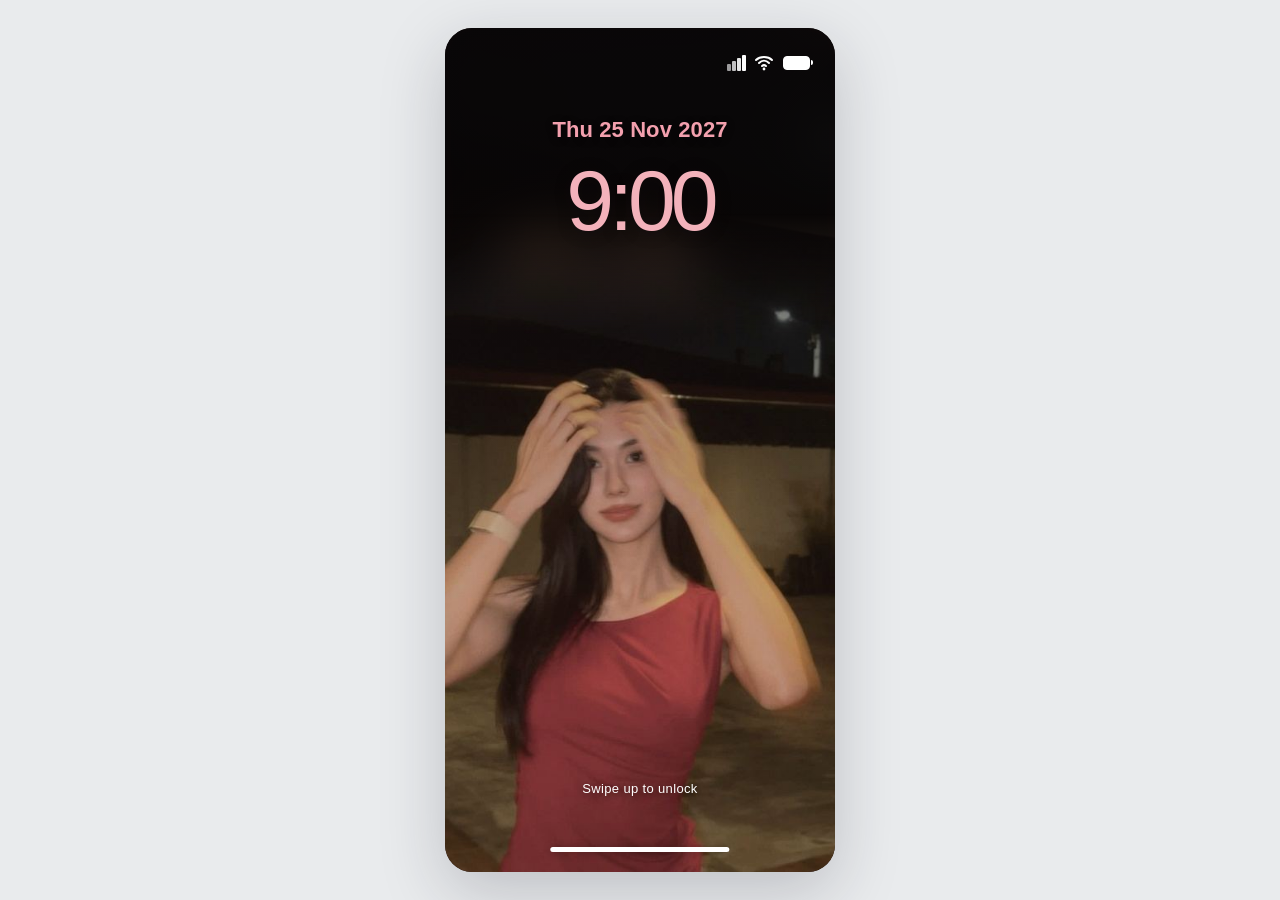
<file: index.html>
<!doctype html>
<html lang="en">
<head>
  <meta charset="utf-8">
  <meta name="viewport" content="width=device-width, initial-scale=1, viewport-fit=cover">
  <meta name="theme-color" content="#e9ebed">
  <title>BRINGS U BACK | An Interactive Love Story</title>
  <meta name="description" content="In 2027, Lena receives a text from a stranger who turns out to be Miu, the girl she lost, eight years in the past. An interactive story told through texts and diary entries.">
  <meta property="og:type" content="website">
  <meta property="og:site_name" content="BRINGS U BACK">
  <meta property="og:title" content="BRINGS U BACK | An Interactive Love Story">
  <meta property="og:description" content="A message from an unknown number. A love lost eight years ago. One more chance to change the ending.">
  <meta property="og:url" content="https://maviiissa.github.io/Brings-u-Back/">
  <meta property="og:image" content="https://maviiissa.github.io/Brings-u-Back/assets/IMG_3241.jpg">
  <meta property="og:image:alt" content="BRINGS U BACK — interactive love story">
  <meta name="twitter:card" content="summary_large_image">
  <meta name="twitter:image" content="https://maviiissa.github.io/Brings-u-Back/assets/IMG_3241.jpg">
  <meta name="twitter:title" content="BRINGS U BACK | An Interactive Love Story">
  <meta name="twitter:description" content="A message from an unknown number. A love lost eight years ago. One more chance to change the ending.">
  <link rel="stylesheet" href="style.css?v=20261031-ig-carousel-v1">
</head>
<body>
  <main class="viewport" aria-label="Interactive phone fiction">
    <div class="phone" id="phone">
      <div id="screen" class="screen"></div>
    </div>
  </main>
  <script src="story-data.js?v=20261031-wedding"></script>
  <script src="app.js?v=20261031-wedding"></script>
</body>
</html>
</file>
<file: style.css>
:root{font-family:-apple-system,BlinkMacSystemFont,"Segoe UI",Arial,sans-serif;font-synthesis:none;color:#121212;background:#e9ebed;--muted:#888b92}*{box-sizing:border-box}html,body{height:100%;margin:0}button,input,textarea{font:inherit}button{border:0;background:none;cursor:pointer;color:inherit;-webkit-tap-highlight-color:transparent}button:focus-visible,input:focus-visible,textarea:focus-visible{outline:2px solid #247af0;outline-offset:2px}.viewport{min-height:100%;display:flex;align-items:center;justify-content:center;padding:16px}.phone{position:relative;width:min(390px,100vw);height:min(844px,calc(100dvh - 32px));overflow:hidden;background:white;border-radius:27px;box-shadow:0 20px 65px #1d1d2d35}.screen{height:100%;width:100%;overflow:hidden}.page{height:100%;width:100%;display:flex;flex-direction:column;position:relative;overflow:hidden}.statusbar{height:55px;flex:0 0 55px;padding:17px 28px 0 27px;display:flex;justify-content:space-between;align-items:flex-start;position:relative;z-index:3;font-size:17px;font-weight:650;background:transparent}.statusbar.light{color:white}.status-icons{display:flex;align-items:center;gap:7px;height:19px}.status-icons svg{display:block}.battery{background:currentColor;color:inherit;min-width:29px;height:17px;border-radius:7px;display:flex;justify-content:center;align-items:center;position:relative}.battery span{color:white;font-weight:700;font-size:11px;mix-blend-mode:difference}.statusbar.light .battery span{color:black}.battery:after{content:'';width:3px;height:8px;border-radius:1px;background:currentColor;position:absolute;right:-4px}
/* HOME — the background is a standalone photo, never a screenshot of app icons */
.home{background:#343938;color:white}.home:before{content:'';position:absolute;inset:-23px;background:linear-gradient(160deg,#b9c3c0b0 0%,#151818a3 80%),url('assets/home-photo.jpg') center/cover no-repeat;filter:blur(24px) brightness(.72);transform:scale(1.05)}.home>*{position:relative;z-index:1}.home-content{flex:1;min-height:0;overflow:auto;padding:4px 20px 105px;scrollbar-width:none}.home-content::-webkit-scrollbar,.scroll::-webkit-scrollbar{display:none}.photo-widget{border:0;display:block;padding:0;width:100%;height:clamp(205px,36vh,310px);border-radius:30px;overflow:hidden;background:#6b6b6b}.photo-widget img{display:block;width:100%;height:100%;object-fit:cover;object-position:center 30%}.photo-label{font-size:13px;text-align:center;margin:6px 0 15px;text-shadow:0 1px 4px #333a}.home-grid{display:grid;grid-template-columns:1.65fr 1fr 1fr;column-gap:17px;row-gap:17px}.calendar-card{grid-row:span 2;background:#fff;border-radius:28px;min-height:170px;color:#171717;text-align:left;padding:15px 13px;display:flex;flex-direction:column}.cal-weekday{color:#e43e3e;font-size:13px;font-weight:700}.cal-day{font-size:59px;font-weight:400;line-height:1.05}.cal-detail{margin-top:auto;color:#929296;font-size:14px;line-height:1.3}.home-app{display:flex;flex-direction:column;align-items:center;justify-content:flex-start;gap:5px;min-width:0;padding:0;color:#fff}.tile{height:63px;width:63px;max-width:100%;border-radius:17px;display:grid;place-items:center;position:relative;box-shadow:0 3px 12px #20202029;overflow:visible}.app-caption{font-size:12px;line-height:1.1;white-space:nowrap;text-shadow:0 1px 4px #1115}.app-count{position:absolute;right:-8px;top:-9px;background:#f84147;color:#fff;min-width:22px;height:22px;padding:0 6px;display:grid;place-items:center;border-radius:15px;font-size:11px;box-shadow:0 1px 2px #2224}.tile.line{background:#06cb43}.tile.line:before{content:'LINE';width:48px;height:35px;border-radius:48% 48% 48% 25%;background:#fff;display:grid;place-items:center;color:#0ac94f;font-size:15px;font-weight:800}.tile.notes{background:linear-gradient(#fce350 0 25%,white 25%)}.tile.notes:before{content:'';display:block;width:39px;height:28px;margin-top:12px;background:repeating-linear-gradient(0deg,transparent 0px,transparent 7px,#cbced0 8px,#cbced0 9px)}.tile.camera{background:linear-gradient(#e5e5e5,#bfc1c7)}.tile.camera:before{content:'';width:43px;height:43px;border-radius:50%;background:radial-gradient(circle at 35% 35%,#b7effb,#52659a 29%,#080a18 47%,#58677d 57%,#d9dadc 64%,#72777e 72%)}.tile.instagram{background:radial-gradient(circle at 80% 92%,#fbcb45,#f15a39 38%,#d11d91 60%,#6636ce 100%)}.tile.instagram:before{content:'';height:39px;width:39px;border:4px solid white;border-radius:12px}.tile.instagram:after{content:'';width:15px;height:15px;border:4px solid white;border-radius:50%;position:absolute;top:19px;left:20px}.tile.phoneicon{background:linear-gradient(#50e45b,#26ba41);color:white;font-size:37px}.tile.safari{background:#f8faff;color:#2a8de5;font-size:34px}.tile.messagesicon{background:linear-gradient(#5aec62,#36c943);color:white;font-size:30px}.tile.music{background:linear-gradient(130deg,#fa4d83,#ed1453);font-size:40px}.home-search{margin:20px auto 0;width:112px;height:28px;display:flex;justify-content:center;align-items:center;gap:5px;border-radius:16px;color:#f8f8fa;background:#9b9da661;backdrop-filter:blur(15px);font-size:13px}.dock{position:absolute!important;bottom:16px;left:13px;right:13px;z-index:2;display:flex;justify-content:space-around;align-items:center;gap:8px;border-radius:27px;background:#b9b9bc62;backdrop-filter:blur(18px);height:82px;padding:7px 11px}.dock .tile{height:60px;width:60px}.dock .home-app{flex:1}
/* COMMON APP SHELL */
.app{background:#fff}.app-nav{height:58px;flex:0 0 58px;display:flex;align-items:center;justify-content:space-between;padding:0 15px;border-bottom:1px solid #ececee;background:#fff}.back{font-size:31px;font-weight:300;display:flex;align-items:center;gap:5px;padding:0 10px 0 0;min-width:39px}.nav-title{font-size:19px;font-weight:700;white-space:nowrap;overflow:hidden;text-overflow:ellipsis}.nav-center{display:flex;align-items:center;gap:10px;flex:1;min-width:0}.nav-right{display:flex;align-items:center;gap:11px;font-size:23px}.nav-right button{display:grid;place-items:center}.avatar{width:33px;height:33px;border-radius:50%;overflow:hidden;display:grid;place-items:center;background:linear-gradient(#bbc6ec,#8c9acb);color:white;flex-shrink:0;font-weight:700}.avatar img{width:100%;height:100%;object-fit:cover}.scroll{flex:1;min-height:0;overflow:auto;scrollbar-width:none}.subtle{color:#909198}.fake-date{align-self:center;padding:6px 13px;background:#788eaf75;color:white;border-radius:18px;font-size:12px;line-height:1.3;margin:10px 0 15px}.chat-view{display:flex;flex-direction:column;align-items:stretch;gap:3px;padding:7px 14px 16px}.chat-row{display:flex;margin:5px 0;flex-shrink:0}.chat-row.me{justify-content:flex-end}.chat-row.them{justify-content:flex-start}.bubble{padding:10px 13px;border-radius:18px;max-width:80%;font-size:15px;line-height:1.4;word-break:break-word;white-space:pre-wrap}.chat-row.me .bubble{border-bottom-right-radius:5px}.chat-row.them .bubble{border-bottom-left-radius:5px}.inline-notice{align-self:center;text-align:center;color:#566681cc;max-width:85%;font-size:12px;padding:5px 8px;line-height:1.4}.line-chat{background:#91aed9}.line-chat .chat-row.them .bubble{background:#fff;color:#151515}.line-chat .chat-row.me .bubble{background:#b7e76d;color:#151515}.sms-chat{background:#fff}.sms-chat .bubble.them{background:#e8e8eb}.sms-chat .bubble.me{background:#66ce69;color:white}.sms-chat .inline-notice{color:#999}.sms-chat .fake-date{color:#8e8e96;background:transparent;font-size:11px}.composer{flex:0 0 auto;background:#fff;display:flex;align-items:center;gap:9px;padding:11px 11px calc(13px + env(safe-area-inset-bottom,0px));border-top:1px solid #ececef;min-height:70px}.composer-field{flex:1;width:0;border:1px solid #e0e0e4;border-radius:24px;height:39px;background:#f6f6f7;padding:0 14px;font-size:15px;color:#171717}.composer-field::placeholder{color:#b7b8be}.send{padding:8px 10px;border-radius:17px;background:#2479fa;color:white;font-size:13px;font-weight:650;flex:none}.send:disabled{background:#d5d6d9;color:#f5f5f5}.composer-icon{font-size:24px;color:#222;line-height:1;padding:0 3px}.sms-contact{padding:13px 15px 14px;text-align:center;background:#fff}.sms-contact .avatar{height:65px;width:65px;margin:0 auto;font-size:25px}.sms-number{font-size:18px;font-weight:600;margin:10px 0}.sms-meta{font-size:12px;color:#8f9095;line-height:1.5}.sms-footer-note{font-size:11px;text-align:center;color:#9a9ba0;padding:7px 17px 2px;background:white;line-height:1.3}
/* PROFILE AND SUPPORTING APPS */
.profile-top{padding:39px 15px 15px;text-align:center;background:#fff}.profile-top .avatar{height:115px;width:115px;font-size:45px;margin:0 auto 15px}.profile-name{font-size:26px;font-weight:750}.profile-meta{color:var(--muted);margin-top:8px;font-size:13px}.profile-action{margin:24px auto;padding:12px 20px;border-radius:22px;background:#f1f3fa;color:#336acc;font-size:14px}.app-list{background:#f4f5f8;padding:16px;min-height:0;flex:1;overflow:auto}.list-item{display:flex;align-items:center;justify-content:space-between;width:100%;background:white;padding:14px 16px;border-radius:13px;margin:0 0 10px;text-align:left}.list-item strong{display:block;font-size:14px}.list-item small{display:block;color:#8e9097;margin-top:4px;font-size:11px}.list-item .chevron{color:#9d9fa6;font-size:22px}.note-editor{flex:1;width:100%;border:0;resize:none;padding:23px 20px;font-size:15px;line-height:1.8;outline:none}.photo-grid{display:grid;grid-template-columns:repeat(3,1fr);gap:3px}.photo-tile{aspect-ratio:1;background:#c6c9ce;padding:0;overflow:hidden}.photo-tile img{width:100%;height:100%;object-fit:cover}.photo-detail img{display:block;max-width:100%;max-height:62vh;object-fit:contain;margin:auto}.photo-detail p{padding:14px 20px;color:#777b85;font-size:13px}.insta-card{background:#fff;margin:0 0 14px;padding:15px 0;border-radius:12px;overflow:hidden}.insta-card strong{display:block;padding:0 15px 12px;font-size:14px}.insta-card img{width:100%;display:block;aspect-ratio:1;object-fit:cover}.insta-card p{padding:8px 15px;font-size:13px}.empty-app{color:#9699a0;text-align:center;font-size:14px;padding:40px 24px;line-height:1.7;white-space:pre-wrap}.pill{border-radius:18px;padding:9px 14px;background:#eff3ff;color:#3867bc;font-size:13px}.reset-button{border:1px solid #e8e8ee;padding:11px 15px;border-radius:12px;background:#fff;color:#b13b44;margin-top:15px}.safari-address{background:#eef0f5;border-radius:18px;color:#6c7180;padding:8px 14px;margin:8px 12px;font-size:13px}.controls{display:flex;gap:12px;margin-top:13px;flex-wrap:wrap}
@media(max-width:440px){.viewport{padding:0}.phone{height:100dvh;border-radius:0;box-shadow:none;width:100vw}.statusbar{padding-left:24px;padding-right:23px}.photo-widget{height:clamp(200px,37vh,370px)}.home-grid{column-gap:13px;row-gap:14px}.tile{width:clamp(55px,15.5vw,70px);height:clamp(55px,15.5vw,70px)}.dock .tile{width:clamp(53px,15vw,64px);height:clamp(53px,15vw,64px)}}
@media(max-height:720px){.photo-widget{height:clamp(175px,29vh,245px)}.home-grid{row-gap:12px}.calendar-card{min-height:145px}.cal-day{font-size:52px}.home-search{margin-top:12px}}

/* Five authored story notes: timestamp above the editable body (iOS Notes-like layout) */
.note-timestamp{padding:24px 16px 0;text-align:center;color:#989aa1;font-size:12px;line-height:1.5;flex-shrink:0}
.note-heading{border:0;margin:14px 20px 0;padding:8px 0;font-size:20px;font-weight:700;outline:none}
.note-list-copy{min-width:0;flex:1}
.note-list-item strong{overflow:hidden;text-overflow:ellipsis;white-space:nowrap}
.note-list-item small{font-size:12px;letter-spacing:0}
.notes-list{background:#f4f5f8}
.note-editor{padding-top:17px}

/* Lock screen — image-only entrance, no passcode. Photo contains a clock;
   the requested date is a separate overlay, not burned into the wallpaper. */
.lock-screen{background-color:#241b1c;background-position:center;background-size:cover;touch-action:pan-y;color:#fa828d;user-select:none;cursor:grab;transition:transform .33s cubic-bezier(.2,.8,.2,1),opacity .33s ease,filter .33s ease}
.lock-screen.unlocking{transform:translateY(-22%);filter:blur(7px);opacity:0}
.lock-date{position:absolute;top:10.85%;left:0;right:0;text-align:center;font-size:clamp(17px,5vw,26px);font-weight:600;color:#fb8392;text-shadow:0 1px 3px #180e0e88;z-index:2}
.lock-hint{position:absolute;bottom:5.4%;left:0;right:0;text-align:center;font-size:12px;color:#fff9;letter-spacing:.03em;text-shadow:0 1px 6px #000a;animation:lockHint 2.6s ease-in-out infinite;pointer-events:none}
.unlock-homebar{position:absolute;bottom:0;left:25%;width:50%;height:36px;z-index:3;color:transparent}
@keyframes lockHint{0%,100%{opacity:.55;transform:translateY(2px)}50%{opacity:1;transform:translateY(-4px)}}
@media (min-width:441px){.lock-date{font-size:23px}}


/* LOCK SCREEN — original photo with separate responsive iOS-style UI */
.lock-screen{
  background:#160e12;
  color:#fff;
  touch-action:none;
  user-select:none;
  -webkit-user-select:none;
  cursor:grab;
  overscroll-behavior:contain;
}
.lock-screen:active{cursor:grabbing}
.lock-scene{
  position:absolute;
  inset:0;
  overflow:hidden;
  --swipe-up:0px;
  transform:translateY(calc(-1 * var(--swipe-up)));
  transition:transform .33s cubic-bezier(.2,.75,.25,1),opacity .33s ease,filter .33s ease;
  will-change:transform,opacity;
}
.lock-scene.unlocking{transform:translateY(-110%);opacity:0;filter:blur(6px)}
.lock-backdrop{
  position:absolute;
  inset:-30px;
  width:calc(100% + 60px);
  height:calc(100% + 60px);
  object-fit:cover;
  object-position:center;
  filter:blur(26px) brightness(.36);
  pointer-events:none;
}
.lock-scene:before{
  content:'';
  position:absolute;
  inset:0;
  z-index:1;
  background:linear-gradient(to bottom,rgba(10,7,9,.60),rgba(10,7,9,.12) 43%,transparent 68%);
  pointer-events:none;
}
.lock-portrait{
  position:absolute;
  bottom:0;
  left:0;
  width:100%;
  height:78%;
  object-fit:cover;
  object-position:center 39%;
  -webkit-mask-image:linear-gradient(to bottom,transparent 0%,black 18%,black 100%);
  mask-image:linear-gradient(to bottom,transparent 0%,black 18%,black 100%);
  pointer-events:none;
}
.lock-indicators{
  position:absolute;
  z-index:3;
  top:clamp(18px,3.2%,30px);
  right:25px;
  display:flex;
  align-items:center;
  gap:7px;
  color:white;
}
.lock-indicators svg{display:block}
.lock-battery{
  font-size:12px;
  font-weight:700;
  color:#fff;
  background:#3acb58;
  border-radius:6px;
  min-width:30px;
  height:19px;
  display:grid;
  place-items:center;
  padding:0 3px;
  margin-left:2px;
}
.lock-date{
  position:absolute;
  z-index:3;
  top:10.5%;
  width:100%;
  text-align:center;
  font-size:clamp(17px,5.5vw,24px);
  font-weight:600;
  color:#f3a0ae;
  letter-spacing:.1px;
  text-shadow:0 2px 10px #100b0d44;
}
.lock-clock{
  position:absolute;
  z-index:3;
  top:15%;
  width:100%;
  text-align:center;
  font-size:clamp(68px,20vw,96px);
  line-height:1.05;
  letter-spacing:-5px;
  font-weight:250;
  font-variant-numeric:tabular-nums;
  color:#f3b2bb;
  text-shadow:0 2px 16px #170b1240;
  pointer-events:none;
}
.lock-unlock{
  position:absolute;
  z-index:4;
  bottom:65px;
  left:10%;
  width:80%;
  min-height:38px;
  text-align:center;
  font-size:13px;
  font-weight:500;
  letter-spacing:.35px;
  color:#fff;
  text-shadow:0 2px 8px #0009;
}
.lock-homebar{
  position:absolute;
  z-index:4;
  bottom:12px;
  left:50%;
  transform:translateX(-50%);
  height:29px;
  width:46%;
  min-width:130px;
}
.lock-homebar:after{
  content:'';
  position:absolute;
  width:100%;
  height:5px;
  border-radius:99px;
  background:#fff;
  bottom:8px;
  left:0;
  box-shadow:0 1px 8px #0005;
}
@media(min-width:441px){
  .lock-date{font-size:22px}
  .lock-clock{font-size:86px}
}
@media(prefers-reduced-motion:reduce){.lock-scene{transition:none!important}}

/* Valentine's Day lock screen — same iPhone controls, new full-frame couple photo. */
.lock-screen.post-ending-lock{background:#151515}
.post-ending-lock .lock-portrait{
  top:0;
  bottom:0;
  height:100%;
  object-fit:cover;
  object-position:center center;
  -webkit-mask-image:none;
  mask-image:none;
}
.post-ending-lock .lock-backdrop{filter:blur(22px) brightness(.52)}
.post-ending-lock .lock-scene:before{
  background:linear-gradient(to bottom,rgba(0,0,0,.35),rgba(0,0,0,.08) 38%,transparent 66%,rgba(0,0,0,.17));
}
.post-ending-lock .lock-date,
.post-ending-lock .lock-clock{
  color:#fff;
  text-shadow:0 2px 10px rgba(0,0,0,.5);
}
.post-ending-lock .lock-date{font-size:clamp(16px,4.8vw,21px)}

/* LINE read receipts and source timestamps — each chat bubble has a Read label. */
.line-chat .chat-row{align-items:flex-end;gap:5px}
.line-chat .chat-row .bubble{max-width:76%}
.line-message-meta{display:flex;flex-direction:column;align-items:flex-end;justify-content:flex-end;gap:2px;flex:0 0 auto;padding-bottom:2px;font-size:10px;line-height:1.15;color:#f7faff;text-shadow:0 1px 2px #3a527560}
.line-chat .chat-row.them .line-message-meta{align-items:flex-start}
.line-read{font-weight:600}
.line-time{white-space:nowrap;opacity:.95}

/* LINE message bubble fix: sender class lives on .chat-row, not .bubble.
   Keep emoji intact using the operating system's native color emoji fonts. */
.line-chat .chat-row .bubble{
  display:block;
  width:fit-content;
  max-width:min(76%,285px);
  padding:10px 13px;
  border-radius:17px;
  font-family:-apple-system,BlinkMacSystemFont,"Segoe UI","Apple Color Emoji","Segoe UI Emoji","Noto Color Emoji",sans-serif;
  font-size:15px;
  line-height:1.45;
  white-space:pre-wrap;
  overflow-wrap:anywhere;
  box-shadow:0 1px 2px rgba(42,60,88,.12);
}
.line-chat .chat-row.them .bubble{background:#fff!important;color:#111!important;border-bottom-left-radius:5px}
.line-chat .chat-row.me .bubble{background:#b7e76d!important;color:#111!important;border-bottom-right-radius:5px}
.line-chat .chat-row .line-message-meta{max-width:55px;min-width:36px}

/* LINE inbox — a separate screen between home and Kiddo's conversation. */
.line-inbox-page{background:#fff}
.line-inbox-header{padding:15px 22px 7px}
.line-inbox-heading{margin:0;font-size:27px;font-weight:750;letter-spacing:-.5px}
.line-inbox-search{margin:9px 17px 11px;padding:11px 15px;border-radius:12px;background:#f2f3f5;color:#92949c;font-size:14px}
.line-inbox-list{border-top:1px solid #eeeeef;background:#fff}
.line-conversation{width:100%;padding:15px 18px;display:flex;gap:13px;align-items:center;text-align:left;border-bottom:1px solid #ececef;background:#fff}
.line-conversation:active{background:#f5f6f7}
.line-conversation .avatar{width:54px;height:54px}
.line-conversation-details{display:flex;flex-direction:column;min-width:0;flex:1;gap:6px}
.line-conversation-name{font-size:17px;font-weight:700}
.line-conversation-preview{font-size:13px;color:#8d9098;overflow:hidden;text-overflow:ellipsis;white-space:nowrap}
.line-conversation-date{font-size:11px;color:#a2a4ac;align-self:flex-start;white-space:nowrap;margin-top:3px}

/* Instagram dark profile, three-column gallery and minimal post detail */
.ig-page{background:#090d15;color:#f8f8fb}
.ig-page .statusbar{color:#fff}
.ig-page .statusbar .battery span{color:#111;mix-blend-mode:normal}
.ig-nav{height:53px;flex:0 0 53px;display:flex;align-items:center;padding:0 15px;gap:18px}
.ig-back{font-size:38px;line-height:1;padding:0 7px 6px 0;font-weight:250}
.ig-username{display:flex;align-items:center;gap:5px;font-size:21px}
.ig-verified{display:inline-grid;place-items:center;background:#2899f6;color:#fff;border-radius:50%;font-size:12px;width:18px;height:18px}
.ig-nav-actions{margin-left:auto;font-size:25px;letter-spacing:8px}
.ig-scroll{padding:0;overscroll-behavior:contain}
.ig-overview{padding:16px 13px 0}
.ig-summary{display:flex;align-items:center;gap:13px}
.ig-photo{background-image:url('assets/instagram-sprite.svg');background-size:300% 200%;background-position:calc(var(--ig-col) * 50%) calc(var(--ig-row) * 100%);background-color:#30343c}
.ig-photo{overflow:hidden}.ig-photo-image{display:block;width:100%;height:100%;object-fit:cover;object-position:center}.ig-avatar{width:94px;height:94px;flex:0 0 94px;border:4px solid #090d15;outline:3px solid #535d6b;border-radius:50%}.ig-avatar .ig-photo-image,.ig-post-avatar .ig-photo-image{border-radius:50%}
.ig-stats{display:flex;flex:1;justify-content:space-around;text-align:center;gap:5px}
.ig-stat{display:flex;flex-direction:column;gap:3px;font-size:12px}
.ig-stat strong{font-size:16px}.ig-display-name{font-family:Georgia,serif;font-size:15px;font-style:italic;margin:15px 0 8px}
.ig-bio{font-size:13px;line-height:1.45}.ig-link{font-size:13px;color:#83aaff;margin-top:9px}
.ig-tags{display:flex;gap:7px;white-space:nowrap;overflow:hidden;margin-top:14px}
.ig-tags span{border:1px solid #343b46;border-radius:20px;padding:6px 10px;font-size:11px}
.ig-followers{font-size:12px;line-height:1.4;margin-top:14px}
.ig-actions{display:grid;grid-template-columns:1fr 1fr 45px;gap:6px;margin:14px 0 17px}
.ig-actions>div{background:#282e37;border-radius:8px;text-align:center;padding:10px 4px;font-size:13px;font-weight:600}
.ig-highlights{display:flex;gap:17px;overflow:auto;padding-bottom:16px;scrollbar-width:none}
.ig-highlight{flex:0 0 61px;text-align:center;font-size:11px}
.ig-highlight-circle{width:58px;height:58px;border:3px solid #586272;border-radius:50%;display:grid;place-items:center;margin-bottom:5px;font-size:23px}
.ig-tabs{height:46px;display:flex;justify-content:space-around;align-items:center;color:#8c94a2;font-size:26px}
.ig-tabs span{width:25%;height:100%;display:grid;place-items:center}
.ig-tabs .ig-tab-selected{color:#fff;border-bottom:2px solid #fff}
.ig-grid{display:grid;grid-template-columns:repeat(3,minmax(0,1fr));gap:2px;padding-bottom:20px}
.ig-tile{aspect-ratio:1;padding:0;overflow:hidden}
.ig-tile .ig-photo{height:100%;width:100%}
.ig-post-title{font-size:17px}
.ig-post-header{display:flex;align-items:center;gap:9px;padding:10px 13px;font-size:14px}
.ig-post-avatar{width:34px;height:34px;border-radius:50%}
.ig-post-image{width:100%;aspect-ratio:1;max-height:450px}
.ig-post-likes{display:flex;align-items:center;gap:9px;padding:14px 15px 5px;font-size:15px}
.ig-post-likes span{font-size:26px;color:#ff284b}
.ig-post-caption{padding:5px 15px;font-size:14px;line-height:1.55;white-space:pre-wrap}
.ig-post-date{padding:8px 15px 25px;font-size:12px;color:#9ca3b1}
/* Multi-photo Instagram posts: swipe horizontally on mobile; use arrows or dots on desktop. */
.ig-multi-tile{position:relative}
.ig-multi-badge{position:absolute;top:8px;right:8px;color:#fff;font-size:20px;line-height:1;text-shadow:0 1px 4px #0009;pointer-events:none}
.ig-carousel{position:relative;width:100%;overflow:hidden;background:#14171c}
.ig-carousel-viewport{width:100%;overflow:hidden;touch-action:pan-y}
.ig-carousel-track{display:flex;width:100%;transition:transform .25s ease;will-change:transform}
.ig-carousel-slide{flex:0 0 100%;min-width:0;aspect-ratio:1;max-height:450px;overflow:hidden}
.ig-carousel-slide .ig-post-image{height:100%;max-height:none}
.ig-carousel-count{position:absolute;top:12px;right:12px;background:#0009;color:#fff;padding:5px 9px;border-radius:16px;font-size:12px;font-weight:600;pointer-events:none}
.ig-carousel-arrow{position:absolute;top:50%;transform:translateY(-50%);display:grid;place-items:center;width:30px;height:30px;border:0;border-radius:50%;background:#f5f5f5df;color:#262626;font-size:25px;line-height:1;padding:0;cursor:pointer}
.ig-carousel-prev{left:10px}.ig-carousel-next{right:10px}
.ig-carousel-arrow:disabled{display:none}
.ig-carousel-dots{display:flex;align-items:center;justify-content:center;gap:5px;padding:9px 0 1px;min-height:21px}
.ig-carousel-dot{display:block;width:6px;height:6px;padding:0;border:0;border-radius:50%;background:#8c929b;cursor:pointer}
.ig-carousel-dot-active{background:#3797f0}
@media (prefers-reduced-motion:reduce){.ig-carousel-track{transition:none}}


/* FIRST STORY BEAT — an iOS-style incoming Messages banner */
.story-notification{
  position:absolute;z-index:90;top:58px;left:11px;right:11px;
  width:calc(100% - 22px);display:block;text-align:left;
  border:1px solid #ffffff99;border-radius:19px;
  padding:11px 14px 13px;color:#17191d;
  background:rgba(246,247,250,.96);backdrop-filter:blur(22px);
  -webkit-backdrop-filter:blur(22px);
  box-shadow:0 9px 28px #0004;
  opacity:0;transform:translateY(-110%);
  transition:transform .48s cubic-bezier(.2,.8,.2,1),opacity .3s ease;
}
.story-notification-visible{opacity:1;transform:translateY(0)}
.story-notification-head{display:flex;justify-content:space-between;align-items:center;margin-bottom:6px}
.story-notification-app{font-size:10px;font-weight:750;color:#5c626c;letter-spacing:.45px}
.story-notification-time{font-size:11px;color:#747981}
.story-notification-sender{font-size:14px;font-weight:720;line-height:1.35}
.story-notification-body{font-size:13px;line-height:1.4;margin-top:2px}
.sms-message-time{font-size:11px;color:#93949b;text-align:center;padding:14px 0 3px}
@media (prefers-reduced-motion:reduce){.story-notification{transition:none}}

/* Correct SMS bubble selectors: the sender class is on .chat-row. */
.sms-chat .chat-row.them .bubble{background:#e9e9eb;color:#171717}
.sms-chat .chat-row.me .bubble{background:#65cf6b;color:#fff}

/* Plot 1: player can only tap to animate the predetermined SMS reply. */
.story-composer .story-scripted-input{
  display:block;text-align:left;overflow:hidden;white-space:nowrap;
  text-overflow:ellipsis;line-height:39px;cursor:pointer;color:#b1b2b8;
}
.story-composer .story-scripted-input:disabled{
  opacity:1;color:#202127;cursor:default;
}
.story-composer .story-typing-active::after{
  content:"";display:inline-block;height:18px;border-right:2px solid #2581ed;
  margin-left:2px;vertical-align:-3px;animation:story-caret .75s steps(1) infinite;
}
@keyframes story-caret{50%{border-color:transparent}}
.story-composer .story-readonly{
  display:flex;align-items:center;overflow:hidden;white-space:nowrap;
  color:#a6a7ad;cursor:default;
}
.story-send-decoration{
  width:28px;height:28px;border-radius:50%;background:#d8d9dc;
  display:grid;place-items:center;color:#fff;font-size:20px;font-weight:700;flex-shrink:0;
}
.story-typing-row{display:flex;justify-content:flex-start;margin:7px 0}
.story-typing-bubble{
  height:35px;min-width:65px;border-radius:18px 18px 18px 5px;
  background:#e9e9eb;display:flex;align-items:center;justify-content:center;gap:5px;
}
.story-typing-dot{width:7px;height:7px;border-radius:50%;background:#8d8e95;animation:story-dots 1.15s infinite ease-in-out}
.story-typing-dot:nth-child(2){animation-delay:.16s}
.story-typing-dot:nth-child(3){animation-delay:.32s}
@keyframes story-dots{0%,65%,100%{transform:translateY(0);opacity:.45}32%{transform:translateY(-4px);opacity:1}}

.story-typing-row{align-items:center;gap:8px}
.story-typing-label{font-size:10px;color:#8d8e95;line-height:1.2}

/* Fix Plot 1 typewriter: show the full reply as it wraps, not a horizontally
   scrolled, ellipsized single-line input. The scripted field is a button,
   not an editable text input, so its height can grow with the message. */
.story-composer{align-items:flex-end}
.story-composer .story-scripted-input{
  display:block;flex:1;min-width:0;
  height:auto;min-height:39px;
  padding:9px 14px;
  line-height:20px;
  white-space:normal;
  overflow-wrap:break-word;
  word-break:normal;
  overflow:visible;
  text-overflow:clip;
  text-align:left;
  border-radius:20px;
}
.story-composer .story-scripted-input:disabled{opacity:1}
.story-composer .composer-icon,.story-composer .story-send-decoration{align-self:flex-end;margin-bottom:5px}

/* Plot 4: editable SMS contact name */
.sms-name-button{display:block;width:100%;border:0;background:transparent;color:inherit;cursor:pointer;font:inherit}
.sms-name-button:focus-visible{outline:2px solid #3282f6;outline-offset:3px;border-radius:8px}
.sms-contact-editor{background:#fff;flex:1;padding:38px 24px;display:flex;align-items:center;flex-direction:column;gap:23px}
.sms-contact-editor .avatar{width:86px;height:86px;font-size:30px}
.sms-contact-label{display:flex;flex-direction:column;gap:9px;width:100%;font-size:14px;font-weight:600;color:#565b65}
.sms-contact-input{width:100%;box-sizing:border-box;border:1px solid #dadce2;border-radius:12px;background:#f6f6f8;padding:13px 14px;font-size:17px;color:#202124;outline:none}
.sms-contact-input:focus{border-color:#4285f4}
.sms-contact-done{border:0;background:#3478f6;color:white;padding:11px 28px;border-radius:20px;font-size:15px;font-weight:600;cursor:pointer}

/* Contact rename scene: tap the name field to animate the scripted name. */
.sms-contact-input[readonly]{cursor:pointer}
.sms-contact-input.story-contact-typing{caret-color:transparent}

/* Full white battery icon across lock screen, home screen and all apps.
   Light app pages use a dark outline so the white fill remains visible. */
.battery.battery-full,.lock-battery.battery-full{
  width:27px;min-width:27px;height:14px;padding:0;
  border:1.5px solid #444950;border-radius:4px;
  background:#fff;color:#444950;
  display:block;position:relative;flex-shrink:0;
  font-size:0;box-sizing:border-box;
}
.battery.battery-full::after,.lock-battery.battery-full::after{
  content:'';position:absolute;right:-4px;top:3px;
  width:2px;height:5px;background:currentColor;border-radius:0 2px 2px 0;
}
.statusbar.light .battery.battery-full,.lock-indicators .lock-battery.battery-full{
  border-color:#fff;color:#fff;background:#fff;
}

/* Plot 5: a dedicated photo-message bubble; actual photo can be supplied later. */
.sms-chat .chat-row .sms-photo-bubble{
  padding:0;overflow:hidden;background:transparent;max-width:74%;border-radius:17px;
}
.sms-photo-placeholder{
  width:205px;max-width:100%;height:165px;
  display:flex;flex-direction:column;align-items:center;justify-content:center;gap:9px;
  background:linear-gradient(140deg,#e8e9ed,#cfd3dc);
  border:1px solid #c4c8d0;border-radius:17px;color:#717785;
}
.sms-photo-symbol{font-size:34px;line-height:1}
.sms-photo-caption{font-size:13px;font-weight:600;letter-spacing:.3px}
.sms-story-photo{display:block;max-width:100%;width:205px;height:auto;max-height:275px;object-fit:cover;border-radius:17px}

/* Crop the padding baked into the original Instagram avatar screenshot.
   Keep the portrait filling the circular mask on profile and post headers. */
.ig-avatar,.ig-post-avatar{overflow:hidden;background:#dedede}
.ig-avatar .ig-photo-image,.ig-post-avatar .ig-photo-image{
  transform:scale(1.29) translateY(-5.3%);
  transform-origin:50% 50%;
  object-fit:cover;
}

/* Sequential SMS delivery: animate only the new bubble, never the chat screen. */
.sms-chat .chat-row.story-bubble-enter{
  animation:story-bubble-appear 210ms ease-out both;
}
@keyframes story-bubble-appear{
  from{opacity:0;transform:translateY(7px)}
  to{opacity:1;transform:translateY(0)}
}
@media(prefers-reduced-motion:reduce){
  .sms-chat .chat-row.story-bubble-enter{animation:none}
}

/* Final act: LINE confession, read receipt, incoming typing, and epilogue. */
.plot10-read{
  align-self:flex-end;margin:4px 2px 0;color:#fff;
  font-size:11px;font-weight:650;text-shadow:0 1px 2px #3a527570;
}
.plot10-line-typing{
  flex:0 0 auto;text-align:center;padding:8px 12px;
  background:rgba(255,255,255,.87);color:#4c627f;
  font-size:12px;font-weight:600;letter-spacing:.015em;
  animation:story-typing-pulse 1.15s ease-in-out infinite;
}
@keyframes story-typing-pulse{50%{opacity:.48}}
.plot10-line-composer .composer-field{
  white-space:normal;overflow:hidden;overflow-wrap:anywhere;
  height:auto;min-height:40px;max-height:105px;
  padding:9px 13px;text-align:left;line-height:1.35;
}
.story-ending{
  display:flex;flex-direction:column;align-items:center;
  gap:12px;padding:30px 12px 48px;text-align:center;
}
.story-ending-heart{font-size:25px}
.story-ending-title{
  font-family:Georgia,serif;font-size:28px;letter-spacing:.18em;
  color:#fff;font-weight:400;
}
.story-ending-subtitle{
  color:#b4b8c5;font-family:Georgia,serif;font-size:13px;
  font-style:italic;letter-spacing:.08em;
}

.ig-valentine-photo{background:#27212b!important;background-image:none!important;display:flex;align-items:center;justify-content:center}
.ig-valentine-placeholder{font-size:36px;display:flex;align-items:center;justify-content:center;width:100%;height:100%}

/* Home-screen icon calibration against the supplied iOS references.
   Keep each icon square, aligned and independently clickable. */
.home .tile.phoneicon,
.home .tile.messagesicon,
.home .tile.camera,
.home .tile.safari{
  border-radius:21.5%;
  background-position:center;
  background-repeat:no-repeat;
  background-size:100% 100%;
  box-shadow:0 2px 6px rgba(0,0,0,.13);
}
.home .tile.phoneicon{background-image:url('assets/home-phone.svg')}
.home .tile.messagesicon{background-image:url('assets/home-messages.svg')}
.home .tile.camera{background-image:url('assets/home-camera.svg')}
.home .tile.safari{background-image:url('assets/home-safari.svg')}
.home .tile.camera::before,
.home .tile.safari::before,
.home .tile.phoneicon::before,
.home .tile.messagesicon::before{content:none}
.home .tile.phoneicon>span:not(.app-count),
.home .tile.messagesicon>span:not(.app-count),
.home .tile.safari>span:not(.app-count){display:none}
.home .dock .home-app{position:relative;overflow:visible}
.home .dock .tile{flex-shrink:0;overflow:visible}
.home .dock .tile.messagesicon .app-count{
  top:-9px;right:-14px;z-index:4;
  height:26px;min-width:61px;
  padding:0 8px;box-sizing:border-box;
  border-radius:18px;
  background:linear-gradient(180deg,#ff5b62,#f8343f);
  color:#fff;font-size:16px;font-weight:500;
  letter-spacing:-.4px;line-height:26px;
  box-shadow:0 1px 2px rgba(0,0,0,.08);
}
.home .home-grid .tile.camera{background-size:100% 100%}

/* Explicit player-controlled Send action for every scripted SMS/LINE draft. */
.story-composer .story-send-arrow{
  appearance:none;-webkit-appearance:none;border:0;flex:0 0 30px;
  width:30px;height:30px;border-radius:50%;display:grid;place-items:center;
  padding:0;background:#33c66c;color:#fff;font-size:23px;font-weight:750;
  line-height:1;cursor:pointer;transition:background .16s ease,transform .16s ease;
  touch-action:manipulation;
}
.story-composer .story-send-arrow:disabled{
  background:#d8d9dc;color:#fff;cursor:default;opacity:1;
}
.story-composer .story-send-arrow.story-send-ready:not(:disabled){
  background:#2fc565;box-shadow:0 0 0 2px rgba(47,197,101,.12);
}
.story-composer .story-send-arrow:active:not(:disabled){transform:scale(.92)}
.story-composer .story-scripted-input{min-width:0}

/* Fixed journal entries: scrollable reading surface, no editing affordances. */
.note-readonly{
  flex:1;min-height:0;overflow-y:auto;overflow-x:hidden;
  padding:17px 20px 32px;
  font-size:15px;line-height:1.8;color:#202124;
  white-space:pre-wrap;overflow-wrap:anywhere;
  user-select:text;-webkit-user-select:text;
  background:#fff;
  -webkit-overflow-scrolling:touch;
}

/* Unread story-journal markers: a red app-icon dot and a small grey row dot. */
.tile.notes .notes-home-unread-dot{
  position:absolute;top:-5px;right:-5px;z-index:5;
  display:block;width:13px;height:13px;border-radius:50%;
  background:#ff3b30;border:2px solid #fff;
  box-sizing:border-box;box-shadow:0 1px 3px rgba(0,0,0,.2);
  pointer-events:none;
}
.notes-list .note-list-item .note-list-unread-dot{
  flex:0 0 7px;width:7px;height:7px;border-radius:50%;
  background:#a6a8ae;margin-left:auto;margin-right:12px;
  box-shadow:none;pointer-events:none;
}
.notes-list .note-list-item .chevron{flex-shrink:0}

/* Scripted drafts are black while typing and once ready to send.
   Only the untouched Text Message placeholder stays grey. */
.story-composer .story-scripted-input[data-typing="yes"],
.story-composer .story-scripted-input[data-ready="yes"],
.story-composer .story-scripted-input.story-typing-active{
  color:#171717!important;
  -webkit-text-fill-color:#171717;
  opacity:1;
}

/* Plot 10: each confession bubble receives its Read label at the same moment. */
.line-chat .chat-row.plot10-outgoing .line-message-meta .plot10-read{
  display:block;margin:0 3px 2px 0;padding:0;
  align-self:flex-end;white-space:nowrap;
  color:#fff;font-size:10px;font-weight:650;line-height:1.2;
}

/* Hidden 🦋💗🧸 album: appears only after the ending. */
.secret-album-page,.secret-photo-page{background:#fff}
.secret-album-scroll{background:#fff;padding:0 0 24px}
.secret-album-count{padding:16px 15px 12px;color:#8b8d94;font-size:13px;text-align:center}
.secret-album-grid{display:grid;grid-template-columns:repeat(3,minmax(0,1fr));gap:2px;width:100%}
.secret-album-tile{display:block;position:relative;aspect-ratio:1;min-width:0;padding:0;border:0;background:#eef0f2;overflow:hidden}
.secret-album-tile img{display:block;width:100%;height:100%;object-fit:cover}
.secret-album-card{width:calc(100% - 28px);margin:18px 14px 22px;padding:0;border:0;background:#fff;display:flex;gap:12px;align-items:center;text-align:left}
.secret-album-card>img{width:84px;height:84px;flex:0 0 84px;object-fit:cover;border-radius:8px;background:#edf0f3}
.secret-album-card-info{display:flex;flex-direction:column;gap:5px}
.secret-album-card-info strong{font-size:18px;color:#202124;font-weight:600}
.secret-album-card-info small{font-size:13px;color:#888b94}
.secret-photo-viewer{display:flex;flex:1;min-height:0;flex-direction:column;background:#fff}
.secret-photo-date{font-size:13px;color:#42444a;text-align:center;padding:16px 12px 12px;flex:0 0 auto}
.secret-photo-frame{display:flex;flex:1;min-height:0;align-items:center;justify-content:center;background:#101010;overflow:hidden;touch-action:pan-y}
.secret-photo-frame img{display:block;max-width:100%;max-height:100%;width:auto;height:auto;object-fit:contain;user-select:none;-webkit-user-select:none}
.secret-photo-footer{display:flex;flex:0 0 58px;align-items:center;justify-content:space-between;padding:0 22px;background:#fff}
.secret-photo-arrow{border:0;background:transparent;color:#2c6bda;font-size:34px;line-height:1;padding:6px 14px}
.secret-photo-counter{font-size:12px;color:#90939b;letter-spacing:.02em}

/* Photos opens the iOS-style Albums browser: Recent + unlocked 🦋💗🧸. */
.photos-album-browser{background:#fff;padding:20px 18px 30px}
.photos-album-list{display:grid;grid-template-columns:repeat(2,minmax(0,1fr));gap:26px 15px;align-content:start}
.photos-album-item{display:flex;min-width:0;flex-direction:column;align-items:stretch;text-align:left;padding:0;border:0;background:transparent;color:inherit}
.photos-album-cover{width:100%;aspect-ratio:1;background:#e7e9ed;border-radius:9px;overflow:hidden}
.photos-album-cover img{display:block;width:100%;height:100%;object-fit:cover}
.photos-album-name{display:block;margin-top:9px;font-size:15px;font-weight:600;color:#191a1f;line-height:1.35}
.photos-album-size{display:block;margin-top:2px;font-size:12px;color:#8a8c93}
</file>
